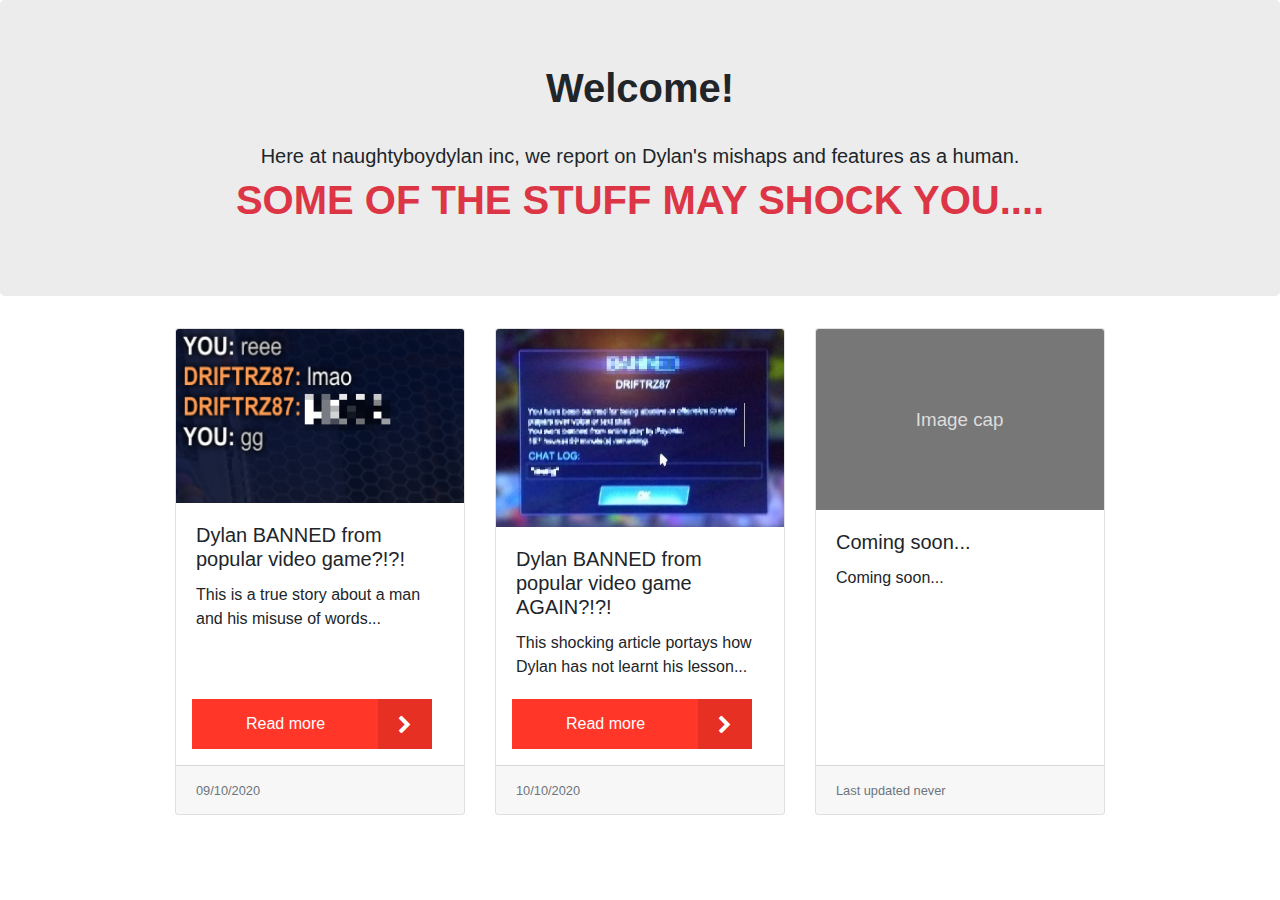
<file: index.html>
<!DOCTYPE html>
<html lang="en">
<head>
    <meta charset="UTF-8">
    <meta name="viewport" content="width=], initial-scale=1.0">
    <title>SMH Dylan</title>
    <link rel="shortcut icon" type="image/jpg" href="images/Niggroid.png">
    <link rel="stylesheet" href="https://stackpath.bootstrapcdn.com/bootstrap/4.5.2/css/bootstrap.min.css" integrity="sha384-JcKb8q3iqJ61gNV9KGb8thSsNjpSL0n8PARn9HuZOnIxN0hoP+VmmDGMN5t9UJ0Z" crossorigin="anonymous">
    <link rel="stylesheet" href="./css/button.css">
    <!-- Global site tag (gtag.js) - Google Analytics -->
<script async src="https://www.googletagmanager.com/gtag/js?id=G-CZ6W8F4MD1"></script>
<link href='https://fonts.googleapis.com/css?family=Droid+Serif:400,700' rel='stylesheet' type='text/css'>
<link rel="stylesheet" href="//maxcdn.bootstrapcdn.com/font-awesome/4.3.0/css/font-awesome.min.css">
<script>
  window.dataLayer = window.dataLayer || [];
  function gtag(){dataLayer.push(arguments);}
  gtag('js', new Date());

  gtag('config', 'G-CZ6W8F4MD1');
</script>
</head>
<body>
    <div class="jumbotron " style="background-color: #ececec">
        <h1 class="d-flex justify-content-center font-weight-bold">Welcome!</h1>
        <br>
        <h5 class="d-flex justify-content-center">Here at naughtyboydylan inc, we report on Dylan's mishaps and features as a human. </h5>
        <h1 class='text-danger d-flex justify-content-center font-weight-bold'> SOME OF THE STUFF MAY SHOCK YOU.... </h1>
    </div>

    <div class="card-deck mx-auto w-75">
        <div class="card">
          <img class="card-img-top" src="./images/the-moment-blur.png" alt="Card image cap">
          <div class="card-body">
            <h5 class="card-title">Dylan BANNED from popular video game?!?!</h5>
            <p class="card-text">This is a true story about a man and his misuse of words...</p>
          </div>
          <button onclick="window.location.href='./articles/banned-from-rl.html'" class="button  w-25 mb-3 ml-3 arrow">Read more</button>
          <div class="card-footer">
            <small class="text-muted">09/10/2020</small>
          </div>
        </div>
        <div class="card">
          <img class="card-img-top" src="./images/banned-again-blur.jpg" alt="Card image cap">
          <div class="card-body">
            <h5 class="card-title">Dylan BANNED from popular video game AGAIN?!?!</h5>
            <p class="card-text">This shocking article portays how Dylan has not learnt his lesson...</p>
          </div>
          <button onclick="window.location.href='./articles/banned-from-rl-again.html'" class="button  w-25 mb-3 ml-3 arrow">Read more</button>
          <div class="card-footer">
            <small class="text-muted">10/10/2020</small>
          </div>
        </div>
        <div class="card">
            <img class="card-img-top" src="./images/placeholder.svg" alt="Card image cap">
            <div class="card-body">
              <h5 class="card-title">Coming soon...</h5>
              <p class="card-text">Coming soon...</p>
            </div>
            <div class="card-footer">
              <small class="text-muted">Last updated never</small>
            </div>
          </div>
</body>
</html>
</file>
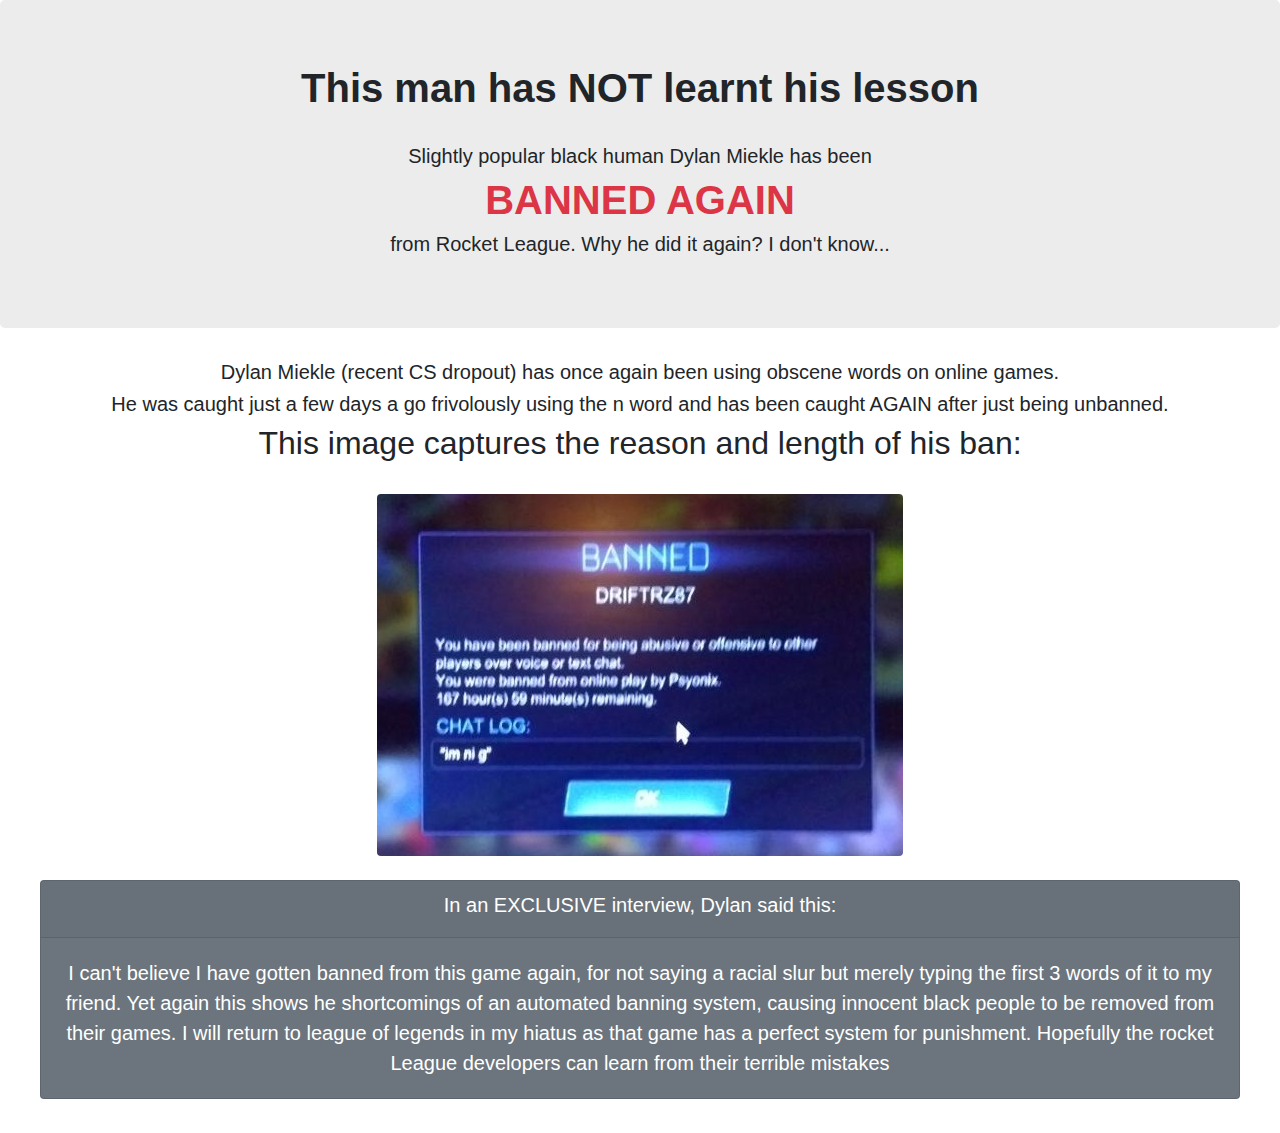
<file: articles/banned-from-rl-again.html>
<!DOCTYPE html>
<html lang="en">
<head>
    <meta charset="UTF-8">
    <meta name="viewport" content="width=], initial-scale=1.0">
    <title>RIP Dylan</title>
    <link rel="shortcut icon" type="image/jpg" href="../images/Niggroid.png">
    <link rel="stylesheet" href="https://stackpath.bootstrapcdn.com/bootstrap/4.5.2/css/bootstrap.min.css" integrity="sha384-JcKb8q3iqJ61gNV9KGb8thSsNjpSL0n8PARn9HuZOnIxN0hoP+VmmDGMN5t9UJ0Z" crossorigin="anonymous">
    <link rel="stylesheet" href="../css/style.css">
    <!-- Global site tag (gtag.js) - Google Analytics -->
<script async src="https://www.googletagmanager.com/gtag/js?id=G-CZ6W8F4MD1"></script>
<script>
  window.dataLayer = window.dataLayer || [];
  function gtag(){dataLayer.push(arguments);}
  gtag('js', new Date());

  gtag('config', 'G-CZ6W8F4MD1');
</script>
    
</head>
<body >

    <div class="jumbotron " style="background-color: #ececec">
        <h1 class="d-flex justify-content-center font-weight-bold">This man has NOT learnt his lesson</h1>
        <br>
        <h5 class="d-flex justify-content-center">Slightly popular black human Dylan Miekle has been </h5>
        <h1 class='text-danger d-flex justify-content-center font-weight-bold'> BANNED AGAIN</h1>
        <h5 class="d-flex justify-content-center">from Rocket League. Why he did it again? I don't know...</h5>
    </div>
    <div class="ml-3 mr-3">
        <div class="ml-3 mr-3">
            <h5 class="d-flex justify-content-center">Dylan Miekle (recent CS dropout) has once again been using obscene words on online games.</h5>
            <h5 class="d-flex justify-content-center">He was caught just a few days a go frivolously using the n word and has been caught AGAIN after just being unbanned.</h5>
            <h2 class="d-flex justify-content-center">This image captures the reason and length of his ban:</h2>
        </div>


        <br>
        <img class="rounded mx-auto d-block img-fluid ml-3 mr-3" src="../images/banned-again.png">
        <br>
        <div class="card mx-auto text-white text-center bg-secondary ml-3 mr-3" style="max-width: 75rem;">
            <div class="card-header font-weight-bold font-size-xxl"><h5>In an EXCLUSIVE interview, Dylan said this:</h5></div>
            <div class="card-body">
                <p class="card-text lead">I can't believe I have gotten banned from this game again, for not saying a racial slur but merely typing the first 3 words of it to my friend. Yet again this shows he shortcomings of an automated banning system, causing innocent  black people to be removed from their games. I will return to league of legends in my hiatus as that game has a perfect system for punishment. Hopefully the rocket League developers can learn from their terrible mistakes</p>
            </div>
        </div>
    </div>
    <br>
</body>
</html>
</file>
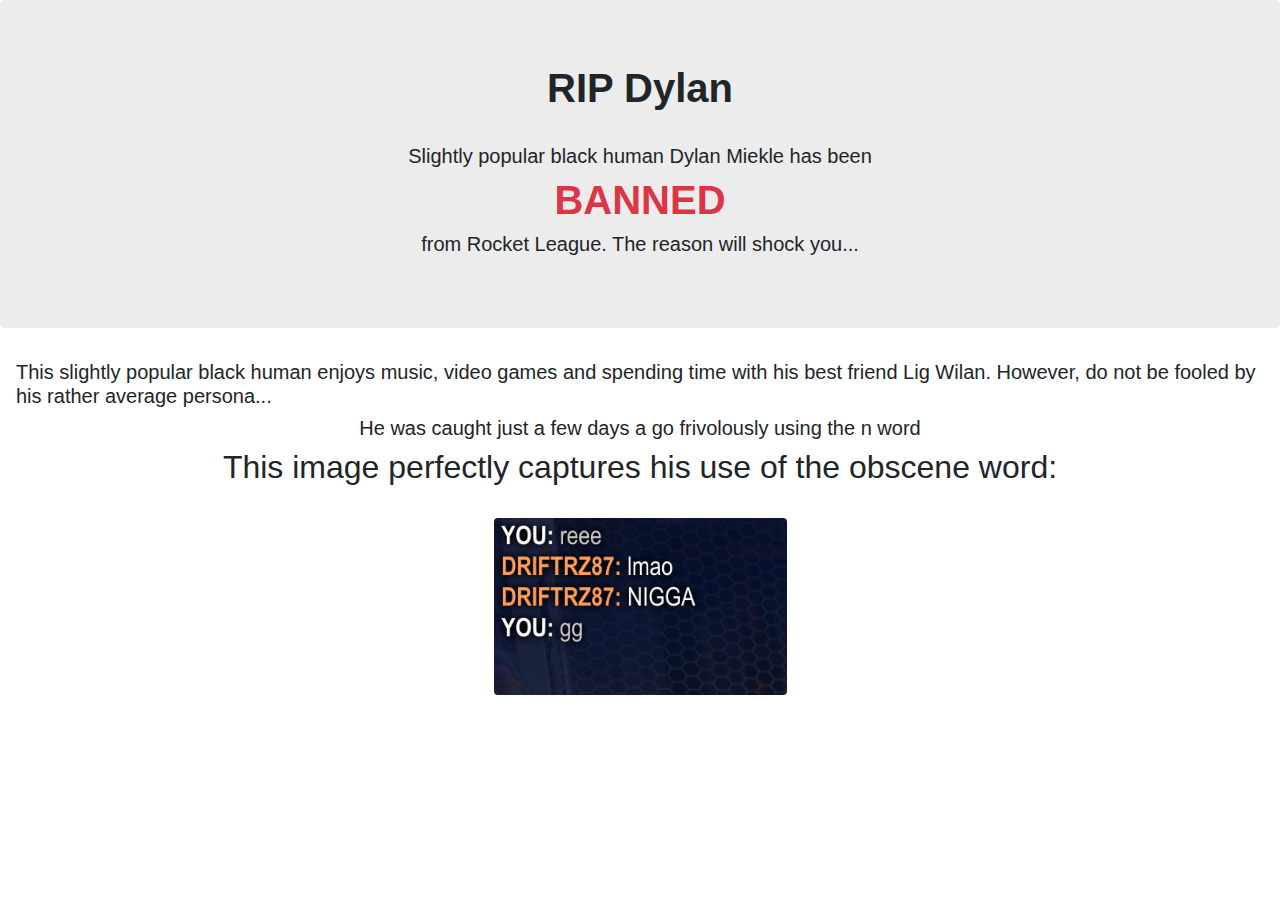
<file: articles/banned-from-rl.html>
<!DOCTYPE html>
<html lang="en">
<head>
    <meta charset="UTF-8">
    <meta name="viewport" content="width=], initial-scale=1.0">
    <title>RIP Dylan</title>
    <link rel="shortcut icon" type="image/jpg" href="../images/Niggroid.png">
    <link rel="stylesheet" href="https://stackpath.bootstrapcdn.com/bootstrap/4.5.2/css/bootstrap.min.css" integrity="sha384-JcKb8q3iqJ61gNV9KGb8thSsNjpSL0n8PARn9HuZOnIxN0hoP+VmmDGMN5t9UJ0Z" crossorigin="anonymous">
    <!-- Global site tag (gtag.js) - Google Analytics -->
<script async src="https://www.googletagmanager.com/gtag/js?id=G-CZ6W8F4MD1"></script>
<script>
  window.dataLayer = window.dataLayer || [];
  function gtag(){dataLayer.push(arguments);}
  gtag('js', new Date());

  gtag('config', 'G-CZ6W8F4MD1');
</script>
</head>
<body>

    <div class="jumbotron " style="background-color: #ececec">
        <h1 class="d-flex justify-content-center font-weight-bold">RIP Dylan</h1>
        <br>
        <h5 class="d-flex justify-content-center">Slightly popular black human Dylan Miekle has been </h5>
        <h1 class='text-danger d-flex justify-content-center font-weight-bold'> BANNED </h1>
        <h5 class="d-flex justify-content-center">from Rocket League. The reason will shock you...</h5>
    </div>
    
    <div class="ml-3 mr-3">
        <h5 class="d-flex justify-content-center">This slightly popular black human enjoys music, video games and spending time with his best friend Lig Wilan. However, do not be fooled by his rather average persona...</h5>
        <h5 class="d-flex justify-content-center">He was caught just a few days a go frivolously using the n word</h5>
        <h2 class="d-flex justify-content-center">This image perfectly captures his use of the obscene word:</h2>
    </div>

    <br>
    <img class="rounded mx-auto d-block" src="../images/the-moment.png">
    <br>
    <br>
</body>
</html>
</file>
<file: css/button.css>
* {
    box-sizing: border-box;
  }
  .button {
    display: inline-block;
    font-family: "Montserrat", "Trebuchet MS", Helvetica, sans-serif;
    -webkit-font-smoothing: antialiased;
    position: relative;
    padding: 0.8em 1.4em;
    padding-right: 4.7em;
    background: #009ed8;
    border: none;
    color: white;
    transition: 0.2s;
  }
  .button:before,
  .button:after {
    position: absolute;
    top: 0;
    bottom: 0;
    right: 0;
    padding-top: inherit;
    padding-bottom: inherit;
    width: 2.8em;
    content: "\00a0";
    font-family: "FontAwesome", sans-serif;
    font-size: 1.2em;
    text-align: center;
    transition: 0.2s;
    transform-origin: 50% 60%;
  }
  .button:before {
    background: rgba(0, 0, 0, 0.1);
  }
  .button:hover {
    background: #0079a5;
  }
  .button:active,
  .button:focus {
    background: #002e3f;
    outline: none;
  }
  .button {
    min-width: 15em;
  }
  .arrow {
    background: #ff3628;
  }
  .arrow:hover {
    background: #ff1100;
  }
  .arrow:active,
  .arrow:focus {
    background: #920a00;
  }
  .arrow:after {
    content: "\F054";
  }
  .arrow:hover:after {
    -webkit-animation: bounceright 0.3s alternate ease infinite;
    animation: bounceright 0.3s alternate ease infinite;
  }
  .phone {
    background: #139675;
  }
  .phone:hover {
    background: #0d6952;
  }
  .phone:active,
  .phone:focus {
    background: #083b2e;
  }
  .phone:after {
    content: "\F095";
  }
  .phone:hover:after {
    -webkit-animation: wiggle 0.05s alternate ease infinite;
    animation: wiggle 0.05s alternate ease infinite;
  }
  .email {
    background: #c673b3;
  }
  .email:hover {
    background: #b74f9f;
  }
  .email:active,
  .email:focus {
    background: #963d82;
  }
  .email:after {
    content: "\F0E0";
  }
  .email:hover:after {
    -webkit-animation: none;
    -webkit-transform: skew(-20deg);
    animation: none;
    transform: skew(-20deg);
    text-indent: 0.1em;
  }
  .search:after {
    content: "\f002";
  }
  .search:hover:after {
    -webkit-animation: none;
    -webkit-transform: scale(1.4);
    animation: none;
    transform: scale(1.4);
  }
  @-webkit-keyframes bounceright {
    from {
      -webkit-transform: translateX(0);
    }
    to {
      -webkit-transform: translateX(3px);
    }
  }
  @-webkit-keyframes wiggle {
    from {
      -webkit-transform: rotate(0deg);
    }
    to {
      -webkit-transform: rotate(30deg);
    }
  }
  @keyframes bounceright {
    from {
      transform: translateX(0);
    }
    to {
      transform: translateX(3px);
    }
  }
  @keyframes wiggle {
    from {
      transform: rotate(0deg);
    }
    to {
      transform: rotate(30deg);
    }
  }
</file>
<file: css/style.css>
.card {
    margin: 0 auto; /* Added */
    float: none; /* Added */
    margin-bottom: 10px; /* Added */
}
</file>
